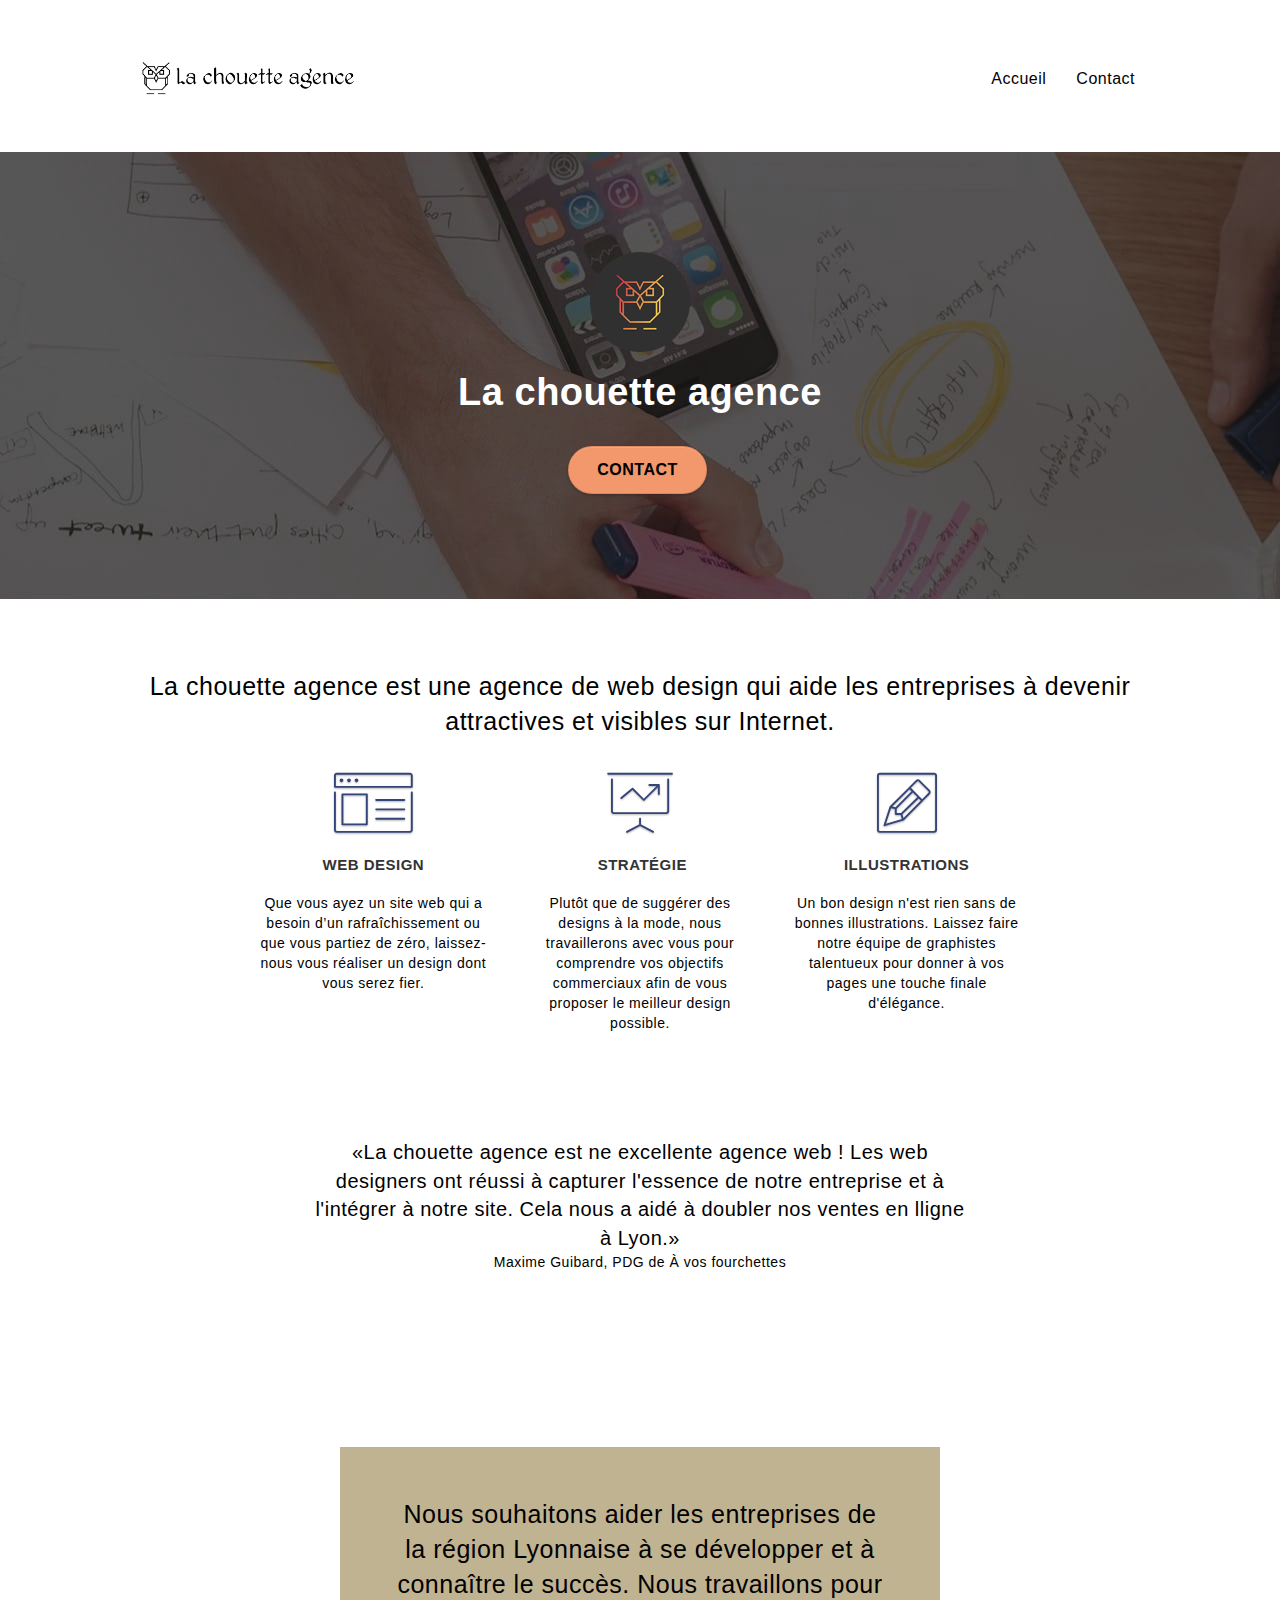
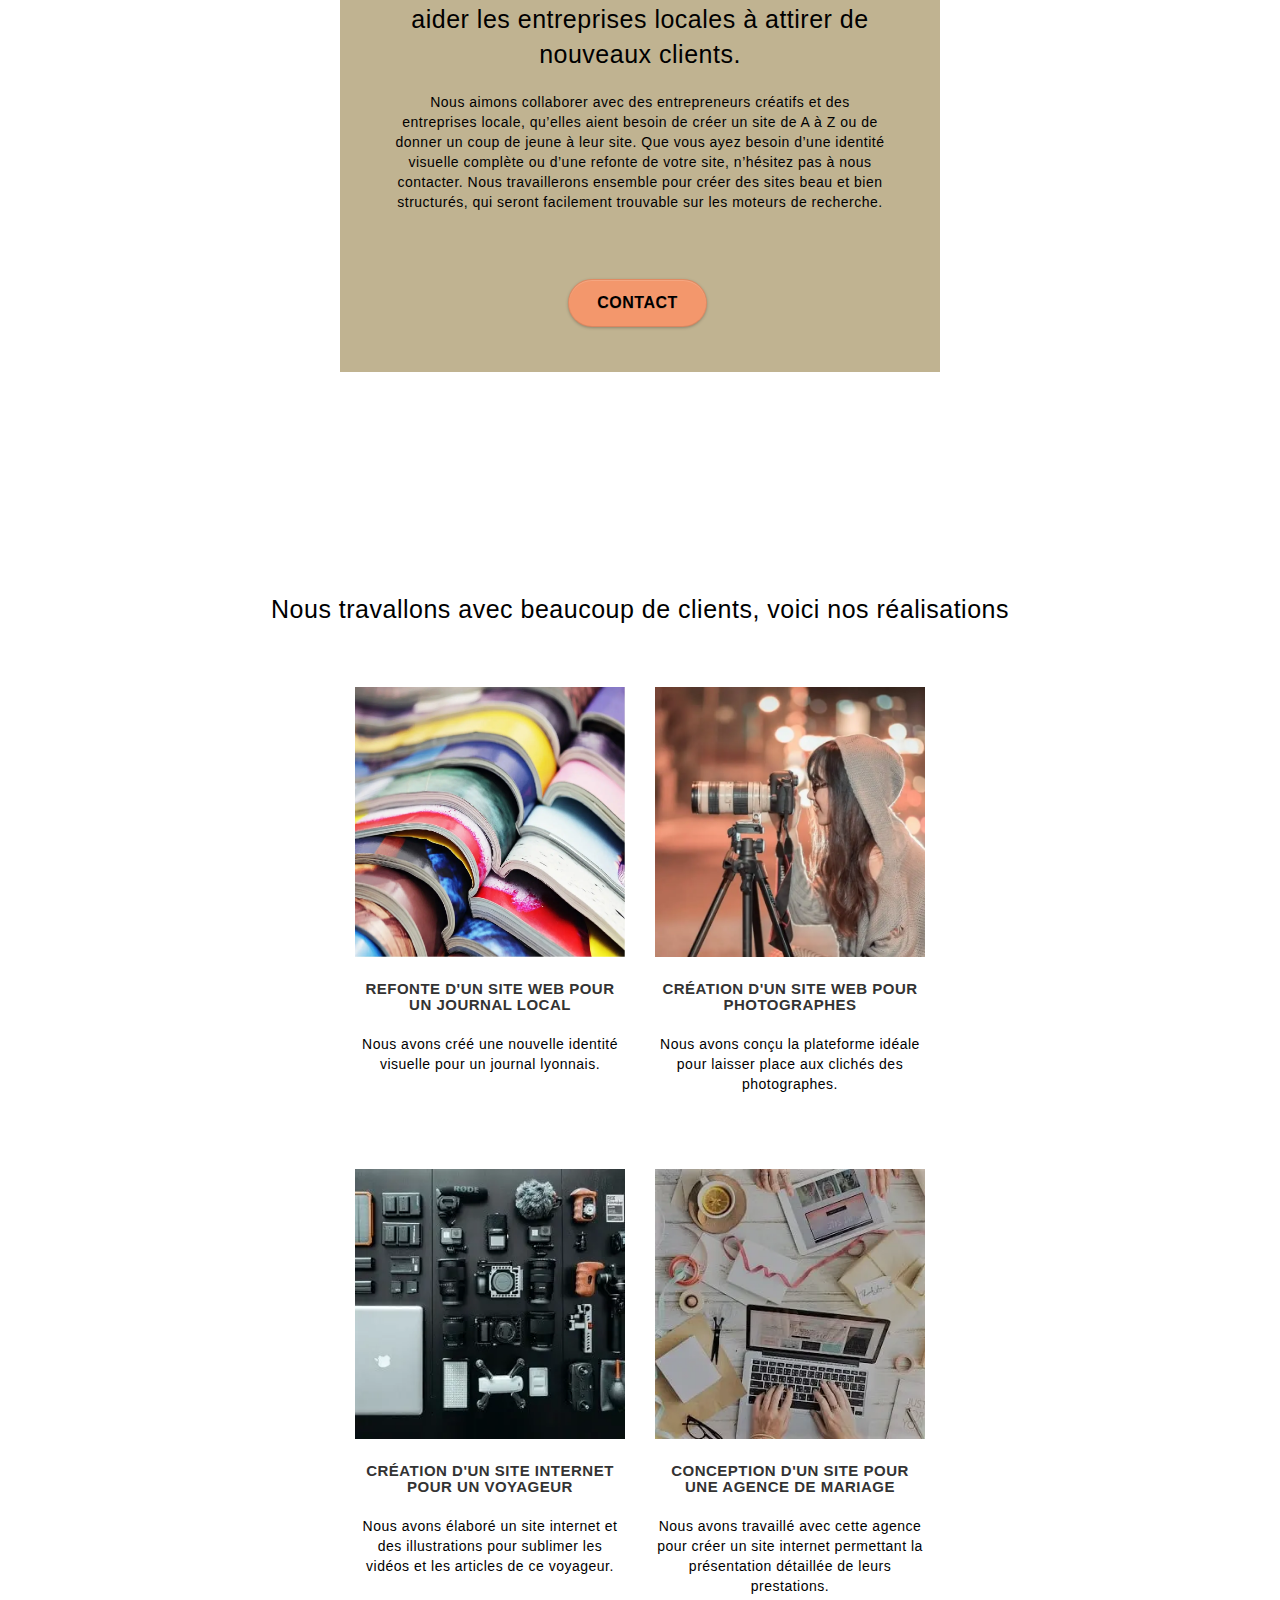
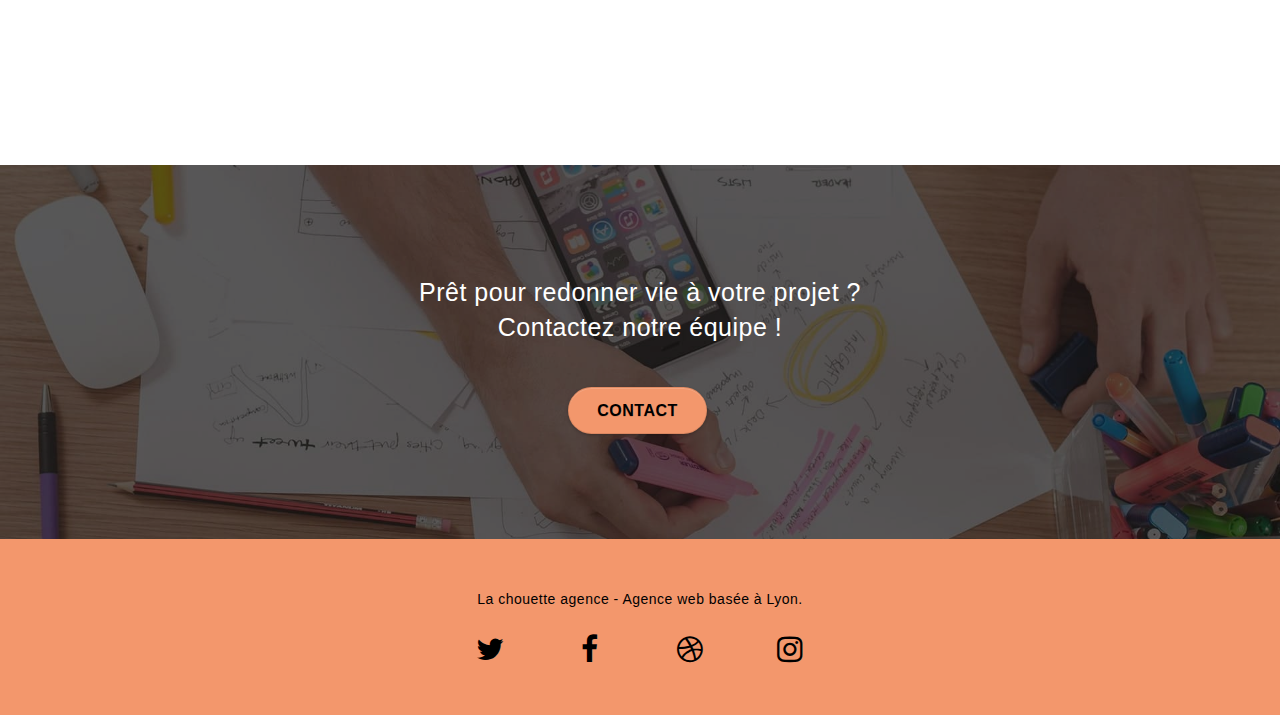
<file: index.html>
<!doctype html>
<html lang="fr">
<head>
    <meta charset="utf-8">
    <meta name="viewport" content="width=device-width, initial-scale=1.0">
	<!-- Title/Meta-description-->
    <title>La chouette agence</title>
	<meta name="description" content="Entreprise de web design à Lyon qui vous aide à devenir visibles et attractifs sur Internet">
    <meta name="keywords" content="Entreprise de web design, web design Lyon, web design, Lyon, Rhône-Alpes, agence web, site internet, création site web">
	<!-- Title/Meta-description END-->
	<link rel=”canonical” href="https://clem1g.github.io/P4_openclassrom_optimise/index.html">
    <link rel="shortcut icon" type="image/png" href="favicon.jpg">
    
	<link rel="stylesheet" type="text/css" href="./code_clean/bootstrap.min.css">
	<link rel="stylesheet" type="text/css" href="style.min.css">
	<link rel="stylesheet" type="text/css" href="./code_clean/font-awesome.min.css">
	<link rel="stylesheet" type="text/css" href="./code_clean/et-line.min.css">
	
    
	<script src="./js/jquery-2.1.0.js"  defer></script>
	<script src="./js/bootstrap.js"  defer></script>
	<script src="./js/blocs.js"  defer></script>
	<script src="./js/jquery.touchSwipe.js"  defer></script>
	<script src="./js/gmaps.js"  defer></script>


    
<!-- Analytics -->

<!-- Analytics END -->
    
</head>
<body>
<!-- Principal conteneur -->
<div class="page-container">
    
<!-- bloc-0 -->
<header class="bloc bgc-white l-bloc " id="bloc-0">
	<div class="container bloc-sm">

		<nav class="navbar row">
			<div class="navbar-header">
				<a class="navbar-brand" href="index.html"><img src="img/la-chouette-agence.png" alt="la chouette agence Logo " height="40" width="214"/></a>
				<button id="nav-toggle" type="button" class="ui-navbar-toggle navbar-toggle" data-toggle="collapse" data-target=".navbar-1">
					<span class="sr-only">Toggle navigation</span><span class="icon-bar"></span><span class="icon-bar"></span><span class="icon-bar"></span>
				</button>
			</div>
			<div class="collapse navbar-collapse navbar-1 special-dropdown-nav">
				<ul class="site-navigation nav navbar-nav">
					<li>
						<a href="index.html">Accueil</a>
					</li>
					<li>
					</li>
					<li>
						<a href="contact.html">Contact</a>
					</li>
				</ul>
			</div>
		</nav>
	</div>
</header>
<!-- bloc-0 END -->
<main>


<!-- bloc-1-presentation -->
<div class="bloc bgc-dark-slate-blue bg-banniere d-bloc bg-t-edge bloc-bg-texture texture-paper b-parallax" id="bloc-1-hero">
	<div class="container bloc-lg">
		<div class="row tight-width-whitespace">
			<div class="col-sm-12">
				<img src="img/logo.png" class="center-block image-resize-mode " width="100" height="100" alt="Logo La chouette agence" />
				<h1 class="text-center hero-bloc-text tc-white ">
					La chouette agence
				</h1>
				<div class="text-center">
					<a href="contact.html" class="btn btn-lg btn-clean btn-rd cta-hero btn-atomic-tangerine" id="cta-hero">Contact</a>
				</div>
			</div>
		</div>
	</div>
</div>
<!-- bloc-1-presentation END -->

<!-- bloc-2-services -->
<div class="bloc bgc-white l-bloc" id="bloc-2-services">
	<div class="container bloc-md">
		<div class="row">
			<div class="col-sm-12 text-center">
				<h2>La chouette agence est une agence de web design qui aide les entreprises à devenir attractives et visibles sur Internet.</h2>
			</div>
		</div>
		<div class="row voffset-lg med-width-whitespace">
			<div class="col-sm-4">
				<div class="text-center">
					<span class="et-icon-browser sm-shadow icon-dark-slate-blue icons icon-lg"></span>
				</div>
				<h3 class="mg-md text-center">
					Web design
				</h3>
				<p class="text-center ">
					Que vous ayez un site web qui a besoin d&rsquo;un rafraîchissement ou que vous partiez de zéro, laissez-nous vous réaliser un design dont vous serez fier.
				</p>
			</div>
			<div class="col-sm-4">
				<div class="text-center">
					<span class="et-icon-presentation sm-shadow icon-dark-slate-blue icons icon-lg"></span>
				</div>
				<h3 class="mg-md text-center">
					&nbsp;Stratégie
				</h3>
				<p class="text-center ">
					Plutôt que de suggérer des designs à la mode, nous travaillerons avec vous pour comprendre vos objectifs commerciaux afin de vous proposer le meilleur design possible.<br>
				</p>
			</div>
			<div class="col-sm-4">
				<div class="text-center">
					<span class="et-icon-edit sm-shadow icon-dark-slate-blue icons icon-lg"></span>
				</div>
				<h3 class="mg-md text-center">
					Illustrations
				</h3>
				<p class="text-center ">
					Un bon design n'est rien sans de bonnes illustrations. Laissez faire notre équipe de graphistes talentueux pour donner à vos pages une touche finale d'élégance.
				</p>
			</div>
		</div>
		<div class="row voffset-lg voffset">
			<div class="col-xs-12 col-md-8 col-md-offset-2 text-center">
				<p>
					<q>La chouette agence est ne excellente agence web ! Les web designers ont réussi à capturer l'essence de notre entreprise et à l'intégrer à notre site. Cela nous a aidé à doubler nos ventes en lligne à Lyon.</q> 
					<br> Maxime Guibard, PDG de &Agrave; vos fourchettes
				</p>
			</div>
		</div>
	</div>
</div>
<!-- bloc-2-services END -->

<!-- bloc-3-what-i-do -->
<div class="bloc tc-white bg-presentation d-bloc  b-parallax" id="bloc-3-what-i-do">
	<div class="container bloc-lg">
		<div class="row tight-width-whitespace black-background">
			<div class="col-sm-12">
				<h2 class="mg-md text-center">
					Nous souhaitons aider les entreprises de la région Lyonnaise à se développer et à connaître le succès. Nous travaillons pour aider les entreprises locales à attirer de nouveaux clients.<br>
				</h2>
				<p class="text-center">
					Nous aimons collaborer avec des entrepreneurs créatifs et des entreprises locale, qu’elles aient besoin de créer un site de A à Z ou de donner un coup de jeune à leur site. Que vous ayez besoin d’une identité visuelle complète ou d’une refonte de votre site, n’hésitez pas à nous contacter. Nous travaillerons ensemble pour créer des sites beau et bien structurés, qui seront facilement trouvable sur les moteurs de recherche. <br><br>
				</p>
				<div class="text-center">
					<a class="btn btn-lg btn-clean btn-rd cta-hero btn-atomic-tangerine" href="contact.html">Contact</a>
				</div>
			</div>
		</div>
	</div>
</div>
<!-- bloc-3-what-i-do END -->

<!-- bloc-4-portfolio -->
<div class="bloc bgc-white bg-lines-h2-bg bg-repeat l-bloc" id="bloc-4-portfolio">
	<div class="container bloc-lg">
		<div class="row">
			<div class="col-sm-12 text-center">
				<h2>Nous travallons avec beaucoup de clients, voici nos réalisations</h2>
			</div>
		</div>
		<div class="row tight-width-whitespace portfolio-row">
			<div class="col-sm-6">
				<a href="#" data-lightbox="img/1.jpg" data-gallery-id="gallery-1" data-caption="Refonte d'un site web pour un journal local" data-frame="snapshot-lb">
					<picture>
						<source srcset="img/1.webp" type="image/webp">
						<source srcset="img/1.jpg" type="image/png">
						<img src="img/1.jpg" alt="Refonte d'un site internet pour un journal local" class="img-responsive portfolio-thumb" width="345" height="345" />
					</picture>
				</a>
				<h3 class="mg-md text-center">
					Refonte d'un site web pour un journal local
				</h3>
				<p class="text-center">
					Nous avons créé une nouvelle identité visuelle pour un journal lyonnais.
				</p>
			</div>
			<div class="col-sm-6">
				<a href="#" data-lightbox="img/2.jpg" data-gallery-id="gallery-1" data-caption="Création d'un site web pour photographes" data-frame="snapshot-lb">
					<picture>
						<source srcset="img/2.webp" type="image/webp">
						<source srcset="img/2.jpg" type="image/png">
						<img src="img/2.jpg" class="img-responsive portfolio-thumb" alt="Création d'un site internet pour photographes" width="345" height="345" />
					</picture>
				</a>
				<h3 class="mg-md text-center">
					Création d'un site web pour photographes
				</h3>
				<p class="text-center">
					Nous avons conçu la plateforme idéale pour laisser place aux clichés des photographes.
				</p>
			</div>
		</div>
		<div class="row tight-width-whitespace portfolio-row">
			<div class="col-sm-6">
				<a href="#" data-lightbox="img/3.jpg" data-gallery-id="gallery-1" data-caption="Création d'un site internet pour un voyageur" data-frame="snapshot-lb">
					<picture>
						<source srcset="img/3.webp" type="image/webp">
						<source srcset="img/3.jpg" type="image/png">
						<img src="img/3.jpg" class="img-responsive portfolio-thumb" alt="Création d'un site internet pour un voyageur" width="640" height="640" />
					</picture>
				</a>
				<h3 class="mg-md text-center">
					Création d'un site internet pour un voyageur
				</h3>
				<p class="text-center">
					Nous avons élaboré un site internet et des illustrations pour sublimer les vidéos et les articles de ce voyageur.
				</p>
			</div>
			<div class="col-sm-6">
				<a href="#" data-lightbox="img/4.jpg" data-gallery-id="gallery-1" data-caption="Conception d'un site pour une agence de mariage" data-frame="snapshot-lb">
					<picture>
						<source srcset="img/4.webp" type="image/webp">
						<source srcset="img/4.jpg" type="image/png">
						<img src="img/4.jpg" class="img-responsive portfolio-thumb" alt="Création d'un site internet pour une agence de mariage" width="640" height="640" />
					</picture>
				</a>
				<h3 class="mg-md text-center">
					Conception d'un site pour une agence de mariage
				</h3>
				<p class="text-center">
					Nous avons travaillé avec cette agence pour créer un site internet permettant la présentation détaillée de leurs prestations.
				</p>
			</div>
		</div>
	</div>
</div>
<!-- bloc-4-portfolio END -->

<!-- bloc-5-cta -->
<div class="bloc bgc-dark-slate-blue bg-banniere d-bloc bloc-bg-texture " id="bloc-5-cta">
	<div class="container bloc-lg">
		<div class="row">
			<div class="col-sm-12 text-center">
				<h2 class="mg-md text-center tc-white">
					Prêt pour redonner vie à votre projet ?<br>Contactez notre équipe !
				</h2>
				<a href="contact.html" class="btn btn-atomic-tangerine btn-clean btn-rd btn-lg cta-hero">Contact</a>
			</div>
		</div>
	</div>
</div>
<!-- bloc-5-cta END -->

<!-- ScrollToTop Button -->
<a class="bloc-button btn btn-d scrollToTop" onclick="scrollToTarget('1')"><span class="fa fa-chevron-up"></span></a>
<!-- ScrollToTop Button END-->
</main>
<!-- Footer - bloc-8 -->
<footer class="bloc bgc-atomic-tangerine d-bloc" id="bloc-8">
	<div class="container bloc-sm">
		<div class="row">
			<div class="col-sm-12">
				<p class="text-center">
					La chouette agence - Agence web basée à Lyon.<br>
				</p>
				<div class="row row-no-gutters social">
					<div class="col-xs-3">
						<div class="text-center">
							<a class="social" aria-label="page Twitter" href="https://twitter.com/"><span class="fa fa-twitter icon-md"></span></a>
						</div>
					</div>
					<div class="col-xs-3">
						<div class="text-center">
							<a class="social" aria-label="page Facebook" href="https://www.facebook.com/"><span class="fa fa-facebook icon-md"></span></a>
						</div>
					</div>
					<div class="col-xs-3">
						<div class="text-center">
							<a class="social" aria-label="page Dribble" href="https://dribbble.com/"><span class="fa fa-dribbble icon-md"></span></a>
						</div>
					</div>
					<div class="col-xs-3">
						<div class="text-center">
							<a class="social" aria-label="page Instagram" href="https://www.instagram.com/"><span class="fa fa-instagram icon-md"></span></a>
						</div>
					</div>
				</div>
			</div>
		</div>
	</div>
</footer>
<!-- Footer - bloc-8 END -->

</div>
<!-- Principal conteneur END -->
    

</body>
</html>
</file>
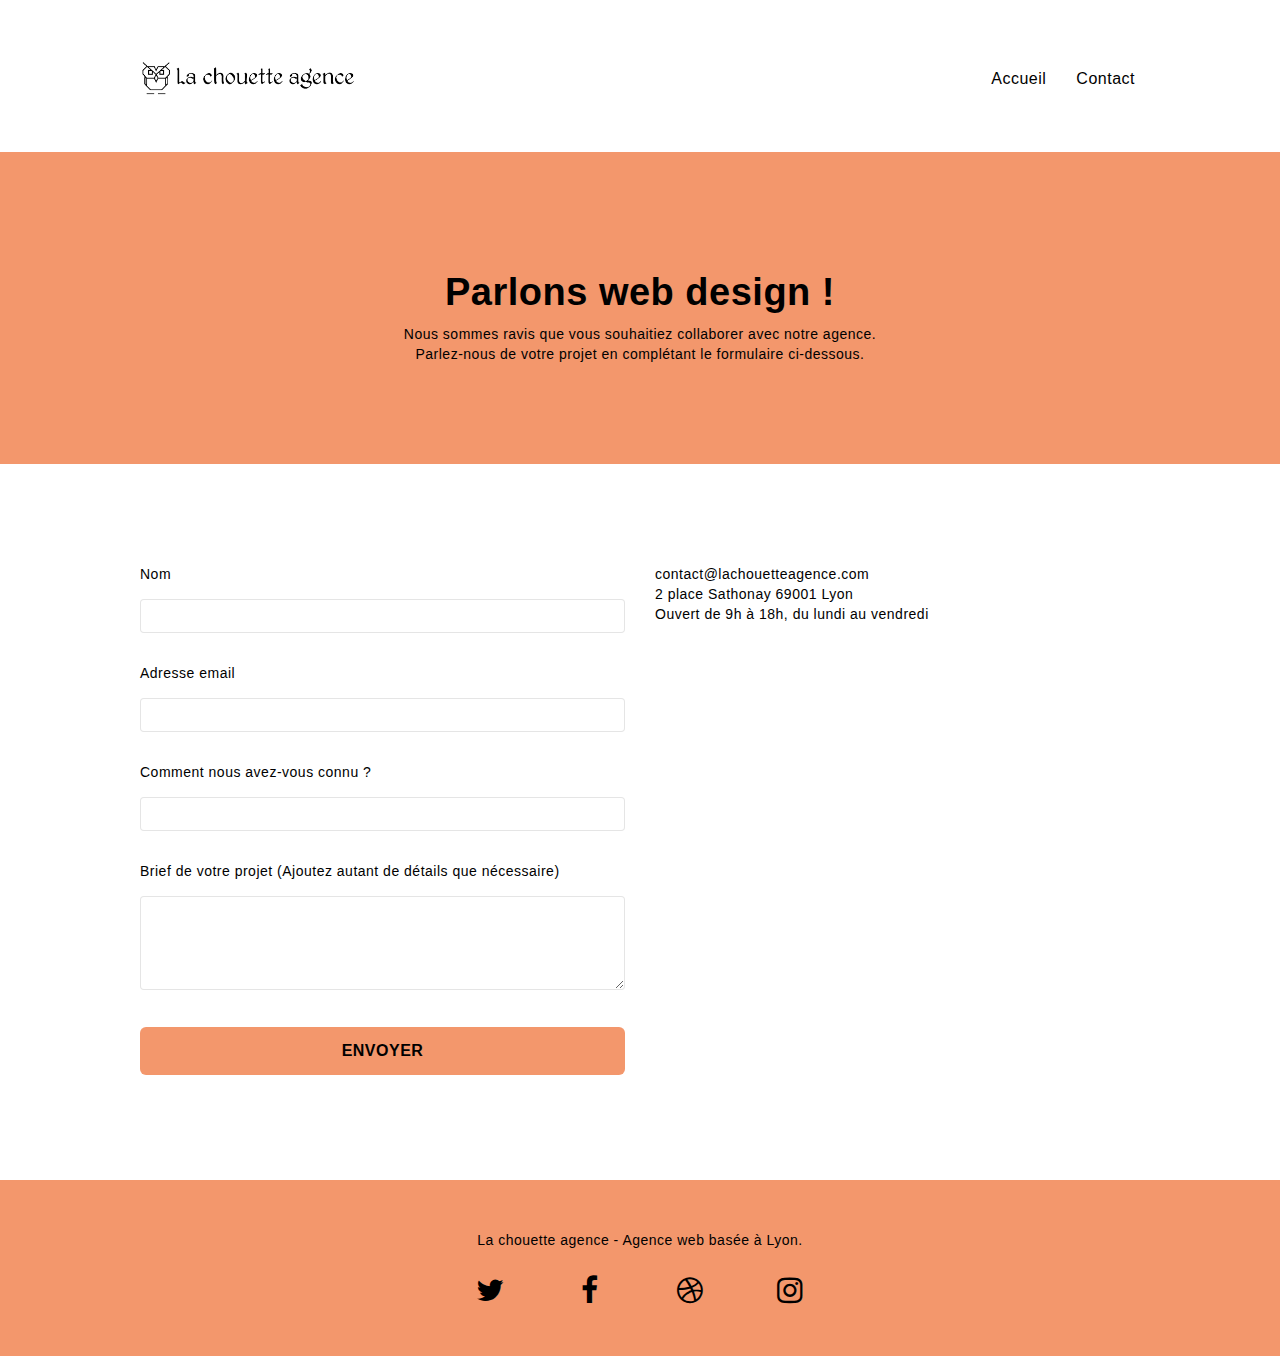
<file: contact.html>
<!doctype html>
<html lang="fr">
<head>
    <meta charset="utf-8">
	<!-- Title/Meta-description-->
		<title>Contact | La chouette agence</title>
		<meta name="description" content="Entreprise de web design à Lyon qui vous aide à devenir visibles et attractifs sur Internet">
		<meta name="keywords" content="Entreprise de web design, web design Lyon, web design, Lyon, Rhône-Alpes, agence web, site internet, création site web">
	<!-- Title/Meta-description END-->

    <meta name="viewport" content="width=device-width, initial-scale=1.0">
    <link rel="shortcut icon" type="image/png" href="favicon.jpg">
	
<!-- Indexation moteur de recherche -->
    <meta name="robots" content="index, follow">

	<link rel="stylesheet" type="text/css" href="./code_clean/bootstrap.min.css">
	<link rel="stylesheet" type="text/css" href="style.min.css">
	<link rel="stylesheet" type="text/css" href="./code_clean/font-awesome.min.css">
	<link rel="stylesheet" type="text/css" href="./code_clean/et-line.min.css">
	
    
	<script src="./js/jquery-2.1.0.js" defer></script>
	<script src="./js/bootstrap.js" defer></script>
	<script src="./js/blocs.js" defer></script>
	<script src="./js/jquery.touchSwipe.js" defer></script>
	<script src="./js/gmaps.js" defer></script>

    
<!-- Analytics -->

<!-- Analytics END -->
    
</head>
<body>
<!-- Principal conteneur -->
<div class="page-container">
    
<!-- bloc-0 -->
<header class="bloc bgc-white l-bloc " id="bloc-0">
	<div class="container bloc-sm">

		<nav class="navbar row">
			<div class="navbar-header">
				<a class="navbar-brand" href="index.html"><img src="img/la-chouette-agence.png" alt="la chouette agence Logo " height="40" /></a>
				<button id="nav-toggle" type="button" class="ui-navbar-toggle navbar-toggle" data-toggle="collapse" data-target=".navbar-1">
					<span class="sr-only">Toggle navigation</span><span class="icon-bar"></span><span class="icon-bar"></span><span class="icon-bar"></span>
				</button>
			</div>
			<div class="collapse navbar-collapse navbar-1 special-dropdown-nav">
				<ul class="site-navigation nav navbar-nav">
					<li>
						<a href="index.html">Accueil</a>
					</li>
					<li>
						<a href="contact.html">Contact</a>
					</li>
				</ul>
			</div>
		</nav>
	</div>
</header>
<!-- bloc-0 END -->
<main>
<!-- bloc-6 -->
<section class="bloc bg-dots-bg bg-repeat d-bloc bgc-atomic-tangerine" id="bloc-6">
	<div class="container bloc-lg">
		<div class="row">
			<div class="col-sm-12">
				<h1 class="text-center hero-bloc-text ">
					Parlons web design !
				</h1>
				<p class="text-center mg-lg  tight-width-whitespace">
					Nous sommes ravis que vous souhaitiez collaborer avec notre agence.<br>
					Parlez-nous de votre projet en complétant le formulaire ci-dessous.
				</p>
			</div>
		</div>
	</div>
</section>
<!-- bloc-6 END -->

<!-- bloc-7 -->
<div class="bloc bgc-white l-bloc" id="bloc-7">
	<div class="container bloc-lg">
		<div class="row">
			<div class="col-sm-6">
				<form id="form_1" novalidate >
					<div class="form-group">
						<label>
							Nom
						</label>
						<input aria-label="nom" id="name" class="form-control" required />
					</div>
					<div class="form-group">
						<label>
							Adresse email
						</label>
						<input aria-label="email" id="email" class="form-control" type="email" required />
					</div>
					<div class="form-group">
						<label>
							Comment nous avez-vous connu ?
						</label>
						<input aria-label="text" class="form-control" type="text" required id="input_504" />
					</div>
					<div class="form-group">
						<label>
							Brief de votre projet (Ajoutez autant de détails que nécessaire)<br>
						</label><textarea aria-label="projet" id="message" class="form-control" rows="4" cols="50" required></textarea>
					</div> 
					<button class="bloc-button btn btn-lg btn-block cta-hero btn-atomic-tangerine" type="submit">
						Envoyer
					</button>
				</form>
			</div>
			<div class="col-sm-6">
				<p>
					contact@lachouetteagence.com<br>2 place Sathonay 69001 Lyon<br>Ouvert de 9h à 18h, du lundi au vendredi<br>
				</p>
			</div>
		</div>
	</div>
</div>
<!-- bloc-7 END -->
</main>

<!-- ScrollToTop Button -->
<a class="bloc-button btn btn-d scrollToTop" onclick="scrollToTarget('1')"><span class="fa fa-chevron-up"></span></a>
<!-- ScrollToTop Button END-->


<!-- Footer - bloc-8 -->
<footer class="bloc bgc-atomic-tangerine d-bloc" id="bloc-8">
	<div class="container bloc-sm">
		<div class="row">
			<div class="col-sm-12">
				<p class="text-center">
					La chouette agence - Agence web basée à Lyon.<br>
				</p>
				<div class="row row-no-gutters social">
					<div class="col-xs-3">
						<div class="text-center">
							<a class="social" aria-label="page Twitter" href="https://twitter.com/"><span class="fa fa-twitter icon-md"></span></a>
						</div>
					</div>
					<div class="col-xs-3">
						<div class="text-center">
							<a class="social" aria-label="page Facebook" href="https://www.facebook.com/"><span class="fa fa-facebook icon-md"></span></a>
						</div>
					</div>
					<div class="col-xs-3">
						<div class="text-center">
							<a class="social" aria-label="page Dribble" href="https://dribbble.com/"><span class="fa fa-dribbble icon-md"></span></a>
						</div>
					</div>
					<div class="col-xs-3">
						<div class="text-center">
							<a class="social" aria-label="page Instagram" href="https://www.instagram.com/"><span class="fa fa-instagram icon-md"></span></a>
						</div>
					</div>
				</div>
			</div>
		</div>
	</div>
</footer>
<!-- Footer - bloc-8 END -->

</div>
<!-- Principal conteneur END -->
    

</body>
</html>
</file>
<file: style.min.css>
body{margin:0;padding:0;background:#FFF;overflow-x:hidden;-webkit-font-smoothing:antialiased;-moz-osx-font-smoothing:grayscale}a,button{transition:all .3s ease-in-out;outline:none!important}a:hover{text-decoration:none;cursor:pointer}#page-loading-blocs-notifaction{position:fixed;top:0;bottom:0;width:100%;z-index:100000;background:#FFF url(img/pageload-spinner.gif) no-repeat center center}.bloc{clear:both;background:50% 50% no-repeat;padding:0 50px;-webkit-background-size:cover;-moz-background-size:cover;-o-background-size:cover;background-size:cover;position:relative}.bloc .container{padding-left:0;padding-right:0}.bloc-lg{padding:100px 50px}.bloc-md{padding:50px}.bloc-sm{padding:50px 50px}.bg-t-edge,.bg-repeat{-webkit-background-size:auto!important;-moz-background-size:auto!important;-o-background-size:auto!important;background-size:auto!important}.bg-repeat{background:repeat}.bg-t-edge{background:top no-repeat}.bloc-bg-texture::before{content:"";background-size:2px 2px;position:absolute;top:0;bottom:0;left:0;right:0;background-color:rgba(0,0,0,.4)}.b-parallax{background-attachment:fixed}.d-bloc{color:rgba(255,255,255,.7)}.d-bloc button:hover{color:rgba(255,255,255,.9)}.d-bloc .navbar a:hover,.d-bloc .navbar-brand:hover,.d-bloc a:hover .icon-md,.d-bloc a:hover .icon-lg,.d-bloc h1 a:hover,.d-bloc h2 a:hover,.d-bloc h3 a:hover,.d-bloc p a:hover{color:rgba(255,255,255,1)}.d-bloc .navbar-toggle .icon-bar{background:rgba(255,255,255,1)}.d-bloc .panel{color:rgba(0,0,0,.5)}.d-bloc .panel button:hover{color:rgba(0,0,0,.7)}.d-bloc .panel icon{border-color:rgba(0,0,0,.7)}.d-bloc .panel,.l-bloc{color:rgba(0,0,0,.5)}.d-bloc .panel button:hover,.l-bloc button:hover{color:rgba(0,0,0,.7)}.l-bloc .navbar a,.l-bloc .navbar-brand,.l-bloc a .icon-md,.l-bloc a .icon-lg,.l-bloc h1 a,.l-bloc h2 a,.l-bloc h3 a,.l-bloc p a{color:rgba(0,0,0,.6)}.l-bloc .navbar a:hover,.l-bloc .navbar-brand:hover,.l-bloc a:hover .icon-md,.l-bloc a:hover .icon-lg,.l-bloc h1 a:hover,.l-bloc h2 a:hover,.l-bloc h3 a:hover,.l-bloc p a:hover{color:rgba(0,0,0,1)}.l-bloc .navbar-toggle .icon-bar{color:rgba(0,0,0,.6)}.voffset{margin-top:30px}.voffset-lg{margin-top:80px}.row-no-gutters{margin-right:0;margin-left:0}.row.row-no-gutters>[class^="col-"],.row.row-no-gutters>[class*=" col-"]{padding-right:0;padding-left:0}.navbar{margin-bottom:0;z-index:1}.navbar-brand{height:auto;padding:3px 15px;font-size:25px;font-weight:400;font-weight:600;line-height:44px}.navbar-brand img{max-height:200px;margin:0 5px 0 0;display:inline}.navbar .nav{padding-top:2px;margin-right:-16px;float:right;z-index:1}.nav>li{float:left;margin-top:4px;font-size:16px}.navbar-nav .open .dropdown-menu>li>a{text-align:inherit}.nav>li a:hover,.nav>li a:focus{background:transparent;text-decoration:underline;text-underline-position:under;text-decoration-color:#F3976C}.navbar-toggle{margin:10px 10px 0 0;border:0}.navbar-toggle:hover{background:transparent!important}.navbar-toggle .icon-bar{background-color:rgba(0,0,0,.5);width:26px}.nav-invert .navbar .nav{float:left}.nav-invert .navbar-header,.nav-invert .navbar-brand{float:right;position:relative;z-index:2}@media (min-width:768px){.site-navigation{position:absolute;top:50%;right:20px;transform:translate(0,-50%);-webkit-transform:translateY(-50%)}.nav>li .dropdown-menu a,.nav>li .dropdown-menu a:hover{color:#484848}.nav-invert .site-navigation{left:0;right:0}}.nav>li>.dropdown a{background:none!important;display:block;padding:14px 15px}.dropdown-menu .dropdown-menu{top:-8px;left:100%}.dropdown-menu .dropmenu-flow-right{top:100%;left:0;margin-left:-1px;border-top-left-radius:0;border-top-right-radius:0}.dropdown-menu .dropdown span{border:4px solid #000;border-top-color:transparent;border-right-color:transparent;border-bottom-color:transparent;margin:6px -5px 0 0!important;float:right}.mg-md{margin-top:10px;margin-bottom:20px}.mg-lg{margin-top:10px;margin-bottom:40px}.btn{margin:0 5px 5px 0}.btn-d,.btn-d:hover,.btn-d:focus{color:#FFF;background:rgba(0,0,0,.3)}button{outline:none!important}.btn-rd{border-radius:40px}.btn-clean{border:1px solid rgba(0,0,0,.08);border-bottom-color:rgba(0,0,0,.1);text-shadow:0 1px 0 rgba(0,0,1,.1);box-shadow:0 1px 3px rgba(0,0,1,.25),inset 0 1px 0 0 rgba(255,255,255,.15)}.icon-md{font-size:30px!important}.icon-lg{font-size:60px!important}.sm-shadow{text-shadow:0 1px 2px rgba(0,0,0,.3)}.form-control{border-color:rgba(0,0,0,.1);box-shadow:none}.form-group{border-color:rgba(0,0,0,.1);box-shadow:none;padding:0 0 15px 0;margin-bottom:15px}input{padding:15px}q{font-size:20px}.scrollToTop{width:40px;height:40px;position:fixed;bottom:20px;right:20px;opacity:0;z-index:500;transition:all .3s ease-in-out}.scrollToTop span{margin-top:6px}.showScrollTop{font-size:14px;opacity:1}a[data-lightbox]{position:relative;display:block;text-align:center}a[data-lightbox]:hover::before{content:"+";font-family:"HelveticaNeue-Light","Helvetica Neue Light","Helvetica Neue",Helvetica,Arial;font-size:32px;width:50px;height:50px;margin-left:-25px;border-radius:50%;background:rgba(0,0,0,.6);color:#FFF;font-weight:100;z-index:1;position:absolute;top:50%;left:50%;transform:translateY(-50%);-webkit-transform:translateY(-50%);display:flex;justify-content:center;align-items:center}a[data-lightbox]:hover img{opacity:.6;-webkit-animation-fill-mode:none;animation-fill-mode:none}#lightbox-modal{display:flex;align-items:center}#lightbox-modal .modal-dialog{width:90%;max-width:900px;margin:0 auto 0}#lightbox-modal .modal-dialog img{max-height:90vh;margin:0 auto}.lightbox-caption{padding:20px;color:#FFF;background:rgba(0,0,0,.5);position:absolute;left:15px;right:15px;bottom:5px}.close-lightbox{color:#FFF;font-size:30px;position:absolute;top:20px;right:20px;z-index:20;background:rgba(0,0,0,.5);border:none;line-height:30px;padding:0 9px 5px;opacity:.3}.close-lightbox:hover,.next-lightbox:hover,.prev-lightbox:hover{opacity:1;color:#FFF}.next-lightbox,.prev-lightbox{font-size:20px;color:rgba(255,255,255,.9);background:rgba(0,0,0,.5);transition:all .2s ease-in-out;position:absolute;top:45%;z-index:1;opacity:.4}.next-lightbox{padding:6px 8px 1px 13px;right:25px}.prev-lightbox{padding:6px 13px 1px 10px;left:25px}.snapshot-lb .modal-body{padding-bottom:45px}.snapshot-lb .lightbox-caption{padding:0;color:rgba(0,0,0,.5);background:none}h1,h2,h3,p,label,.btn,a{font-family:"helvetica";font-weight:400;color:#000000!important;letter-spacing:.5px}label{margin-right:15px;margin-bottom:15px}.container{max-width:1000px}.hero-bloc-text{font-size:38px}p{font-size:14px;margin:0 0 25px}.tight-width-whitespace{max-width:600px;margin:auto auto auto auto}.h1{font-size:20px;text-transform:uppercase}.cta-hero{margin-top:22px;color:#FFFFFF!important;text-transform:uppercase;padding:12px 28px 12px 28px;font-size:16px;font-weight:700}.social{max-width:400px;margin:auto auto auto auto;display:block}h2{font-size:25px;line-height:1.4em}h3{font-size:15px;text-transform:uppercase;font-weight:700;color:#333333!important}.med-width-whitespace{max-width:800px;margin:auto auto auto auto;box-shadow:0 0 0 #000}h1{font-weight:800;font-size:40px}.icons{margin-bottom:14px;margin-top:24px}.white{color:#FFFFFF!important}.portfolio-thumb{margin-bottom:24px}.portfolio-row{margin-bottom:44px;margin-top:50px}.black-background{background-color:rgba(165,147,99,.7);padding:40px 40px 40px 40px}.bgc-white{background-color:#FFF}.bgc-dark-slate-blue{background-color:#364577}.bgc-atomic-tangerine{background-color:#F3976C}.tc-white{color:#FFFFFF!important}.btn-atomic-tangerine{background:#F3976C!important;color:#000000!important;transition:0.3s}.btn-atomic-tangerine:hover{background:#c27956!important;transform:scale(1.1)}.icon-dark-slate-blue{color:#364577!important;border-color:#364577!important}.bg-banniere{background-image:url(img/la-chouette-agence-banniere.jpg)}.bg-banniere h2{color:#fff}.bg-presentation{background-image:url(img/image-de-presentation.jpg)}@media (max-width:1024px){.bloc{padding-left:20px;padding-right:20px}}@media (max-width:992px) and (min-width:768px){.navbar .nav{max-width:80%}}@media (max-width:991px){.container{width:100%}.b-parallax{background-attachment:scroll}.page-container{overflow-x:hidden;position:relative}.bloc-group,.bloc-group .bloc{display:block;width:100%}.bloc-fill-screen .fill-bloc-top-edge{padding:0 20px}}@media (max-width:767px){.page-container{overflow-x:hidden;position:relative}h1,h2,h3,p{padding-left:10px!important;padding-right:10px!important}.b-parallax{background-attachment:scroll}.navbar .nav{padding-top:0;border-top:1px solid rgba(0,0,0,.2);float:none!important}.navbar.row{margin-left:0;margin-right:0}.site-navigation{position:inherit;transform:none;-webkit-transform:none;-ms-transform:none}.nav>li{margin-top:0;border-bottom:1px solid rgba(0,0,0,.1);background:rgba(0,0,0,.05);text-align:left;padding-left:15px;width:100%}.nav>li:hover{background:rgba(0,0,0,.08)}.hero{padding:50px 0}.navbar-collapse{padding:0;overflow-x:hidden;-webkit-box-shadow:none;box-shadow:none}.navbar-brand img{max-height:40px;width:auto}.nav-invert .navbar-header{float:none;width:100%}.nav-invert .navbar-toggle{float:left;margin-left:10px}.bloc{padding-left:0;padding-right:0}.bloc-lg{padding:40px 0}.bloc-sm,.bloc-md{padding-left:0;padding-right:0}.bloc-fill-screen .fill-bloc-top-edge{padding-left:0;padding-right:0}.voffset{margin-top:5px}.voffset-lg{margin-top:30px}form{padding:5px}.close-lightbox{display:inline-block}}@media (max-width:400px){.bloc{padding-left:0;padding-right:0}.black-background{padding:15px}.col-sm-12{padding:0}.l-bloc{padding:5px}.d-bloc{padding:40px}#bloc-3-what-i-do{padding:0}}
</file>
